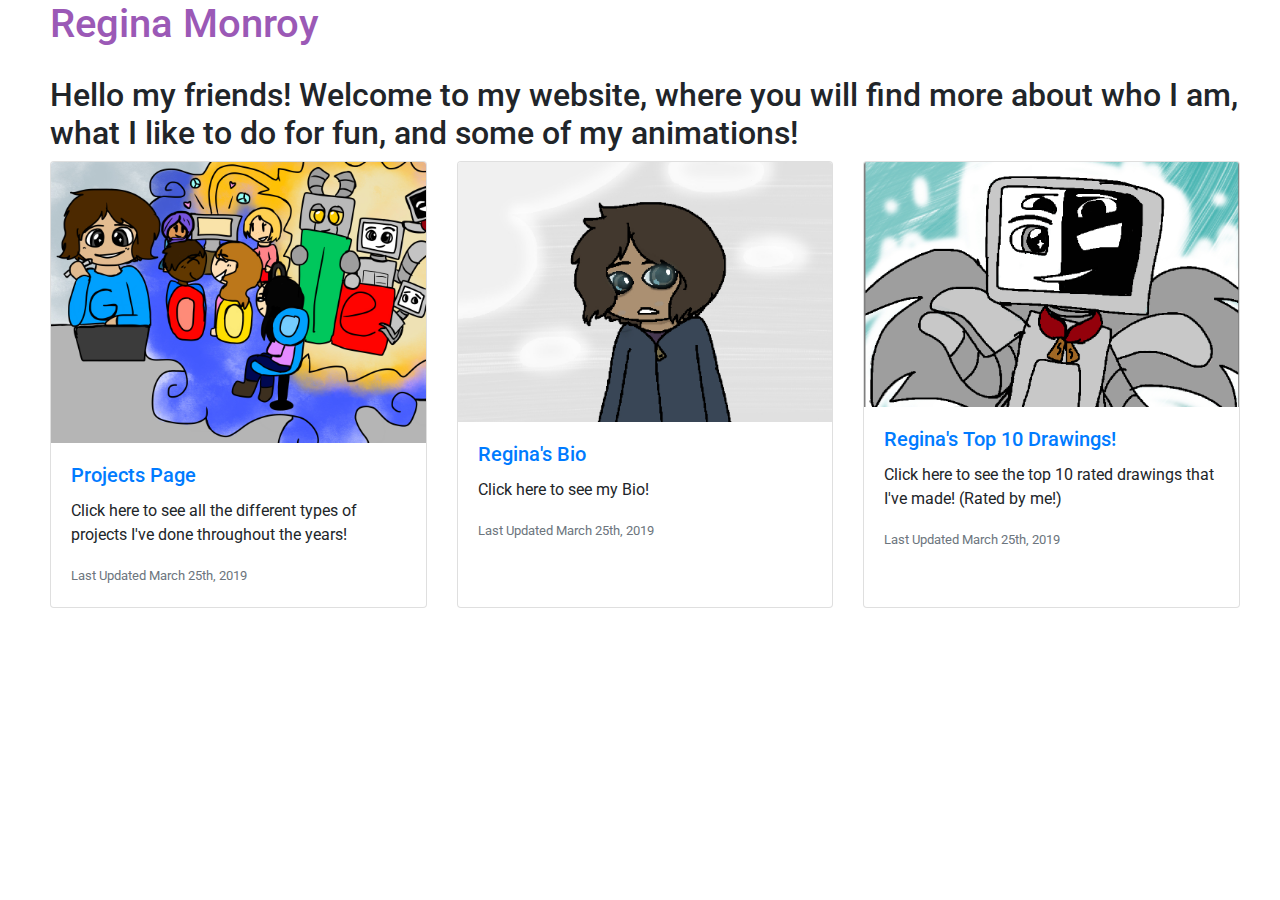
<file: index.html>
<!DOCTYPE html>
<html>
<head>
	<title>Regina Monroy</title>
	<link rel="stylesheet" type="text/css" href="main.css">
	<link href="https://fonts.googleapis.com/css?family=Roboto" rel="stylesheet">
	<link rel="stylesheet" href="https://stackpath.bootstrapcdn.com/bootstrap/4.3.1/css/bootstrap.min.css" integrity="sha384-ggOyR0iXCbMQv3Xipma34MD+dH/1fQ784/j6cY/iJTQUOhcWr7x9JvoRxT2MZw1T" crossorigin="anonymous">
</head>
<body>

<div class="grid-container">
	<div id="name">
		<h1>Regina Monroy</h1>
	</div>
	<div id="aboutme">
		<h2>Hello my friends! Welcome to my website, where you will find more about who I am, what I like to do for fun, and some of my animations!</h2>

<div class="card-deck">
  <div class="card">
    <img src="doodleforgoogle.jpg" class="card-img-top" alt="...">
    <div class="card-body">
      <h5 class="card-title"><a href="projects.html">Projects Page</a></h5>
      <p class="card-text">Click here to see all the different types of projects I've done throughout the years!</p>
      <p class="card-text"><small class="text-muted">Last Updated March 25th, 2019</small></p>
    </div>
  </div>
  <div class="card">
    <img src="grey.jpg" class="card-img-top" alt="...">
    <div class="card-body">
      <h5 class="card-title"><a href="bio.html">Regina's Bio</a></h5>
      <p class="card-text">Click here to see my Bio!</p>
      <p class="card-text"><small class="text-muted">Last Updated March 25th, 2019</small></p>
    </div>
  </div>
  <div class="card">
    <img src="bitacestin.jpg" class="card-img-top" alt="...">
    <div class="card-body">
      <h5 class="card-title"><a href="reginatop10drawings.html">Regina's Top 10 Drawings!</a></h5>
      <p class="card-text">Click here to see the top 10 rated drawings that I've made! (Rated by me!)</p>
      <p class="card-text"><small class="text-muted">Last Updated March 25th, 2019</small></p>
    </div>
  </div>
</div>

</div>
</body>
</html>
</file>
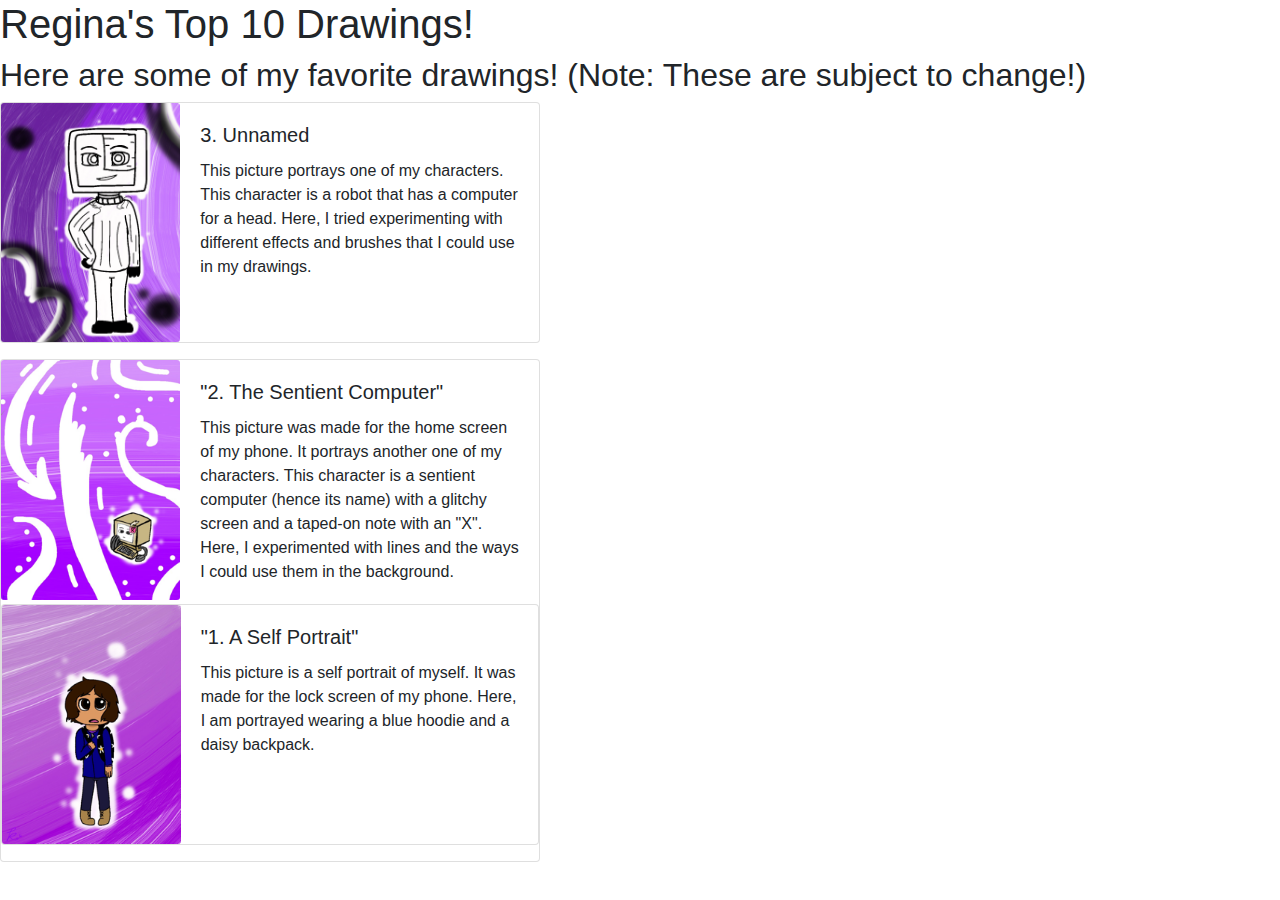
<file: reginatop10drawings.html>
<!DOCTYPE html>
<html>
<head>
	<title>Regina's Top 10 Drawings</title>
	<link rel="stylesheet" href="https://stackpath.bootstrapcdn.com/bootstrap/4.3.1/css/bootstrap.min.css" integrity="sha384-ggOyR0iXCbMQv3Xipma34MD+dH/1fQ784/j6cY/iJTQUOhcWr7x9JvoRxT2MZw1T" crossorigin="anonymous">
</head>
<body>

<h1>
	Regina's Top 10 Drawings!
</h1>
<h2>
	Here are some of my favorite drawings! (Note: These are subject to change!)
</h2>

<div class="card mb-3" style="max-width: 540px;">
  <div class="row no-gutters">
    <div class="col-md-4">
      <img src="IMG_8689.PNG" class="card-img" alt="...">
    </div>
    <div class="col-md-8">
      <div class="card-body">
        <h5 class="card-title">3. Unnamed</h5>
        <p class="card-text">This picture portrays one of my characters. This character is a robot that has a computer for a head. Here, I tried experimenting with different effects and brushes that I could use in my drawings. </p>
      </div>
    </div>
  </div>
</div>

<div class="card mb-3" style="max-width: 540px;">
  <div class="row no-gutters">
    <div class="col-md-4">
      <img src="IMG_8081.PNG" class="card-img" alt="...">
    </div>
    <div class="col-md-8">
      <div class="card-body">
        <h5 class="card-title">"2. The Sentient Computer"</h5>
        <p class="card-text">This picture was made for the home screen of my phone. It portrays another one of my characters. This character is a sentient computer (hence its name) with a glitchy screen and a taped-on note with an "X". Here, I experimented with lines and the ways I could use them in the background.  </p>
    </div>
  </div>
</div>

<div class="card mb-3" style="max-width: 540px;">
  <div class="row no-gutters">
    <div class="col-md-4">
      <img src="IMG_8034.PNG" class="card-img" alt="...">
    </div>
    <div class="col-md-8">
      <div class="card-body">
        <h5 class="card-title">"1. A Self Portrait"</h5>
        <p class="card-text">This picture is a self portrait of myself. It was made for the lock screen of my phone. Here, I am portrayed wearing a blue hoodie and a daisy backpack.</p>
      </div>
    </div>
  </div>
</div>

</body>
</html>
</file>
<file: main.css>
body{
	background-color: white;
}

h1{
	color: #9b59b6;
	font-family: 'Roboto', sans-serif;
}
p{
	font-family: 'Roboto', sans-serif;
}

.grid-container{
	display: grid;
	grid-template-columns: auto auto auto;
	grid-gap: 20px;
	grid-auto-rows: auto;
	grid-template-rows: none;
	padding-left: 50px;
}

#name{
	grid-column: 1/4;
	grid-row: 1;
}

#face{
	grid-column: 1;
	grid-row:2;
}

#aboutme{
	grid-column: 2/3: 
	grid-row: 2;
}


#Bio{
	grid-column:1;
	grid-row: 4;
}

#hobbies{
	grid-column: 1/3;
	grid-row: 5;
}

#computer{
	grid-column: 1;
	grid-row: 3;
}

#humanoidcomputer{
	grid-column: 2 ;
	grid-row: 3 ;
	padding-top: 125px
}

#selfportrait{
	grid-column: 3;
	grid-row: 3;
	padding-top: 125px
}
</file>
